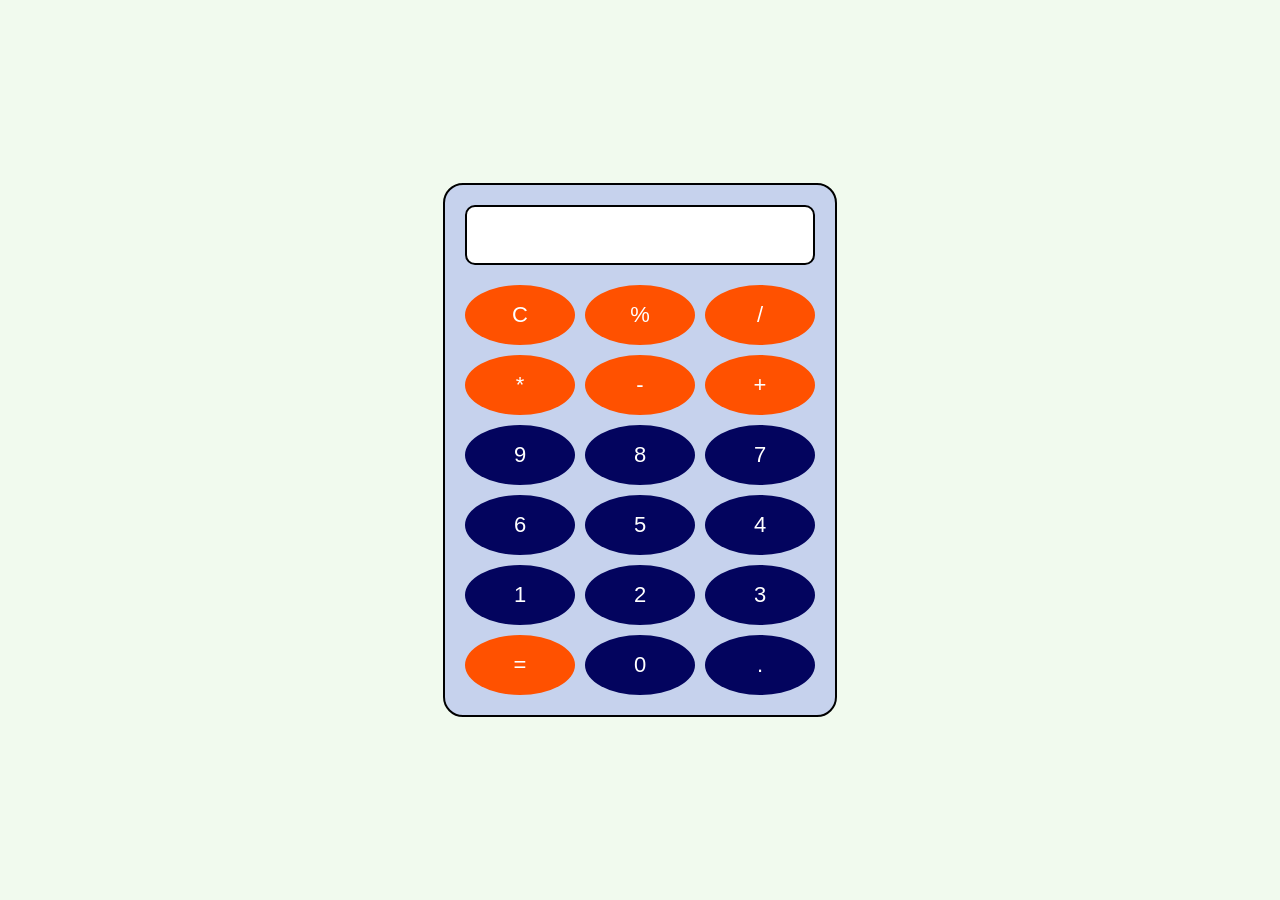
<file: calculator/index.html>
<!DOCTYPE html>
<html lang="en">
<head>
    <meta charset="UTF-8">
    <meta name="viewport" content="width=device-width, initial-scale=1.0">
    <title>Calculator</title>
    <link rel="stylesheet" href="style.css">
</head>
<body>
    <div class="box">
        <div class="inp">
            <input type="text" readonly id="input">
        </div>
        <div class="btn">
            <button onclick="clearDisplay()" id="b">C</button>
            <button onclick="dappend('%')" id="b">%</button>
            <button onclick="dappend('/')" id="b">/</button>
            <button onclick="dappend('*')" id="b">*</button>
            <button onclick="dappend('-')" id="b">-</button>
            <button onclick="dappend('+')" id="b">+</button>
            <button onclick="dappend('9')">9</button>
            <button onclick="dappend('8')">8</button>
            <button onclick="dappend('7')">7</button>
            <button onclick="dappend('6')">6</button>
            <button onclick="dappend('5')">5</button>
            <button onclick="dappend('4')">4</button>
            <button onclick="dappend('1')">1</button>
            <button onclick="dappend('2')">2</button>
            <button onclick="dappend('3')">3</button>
            <button onclick="res()" id="b">=</button>
            <button onclick="dappend('0')">0</button>
            <button onclick="dappend('.')">.</button>
        </div>

    </div>
    <script src="script.js">
        console.log("JS Loaded");
    </script>
</body>
</html>
</file>
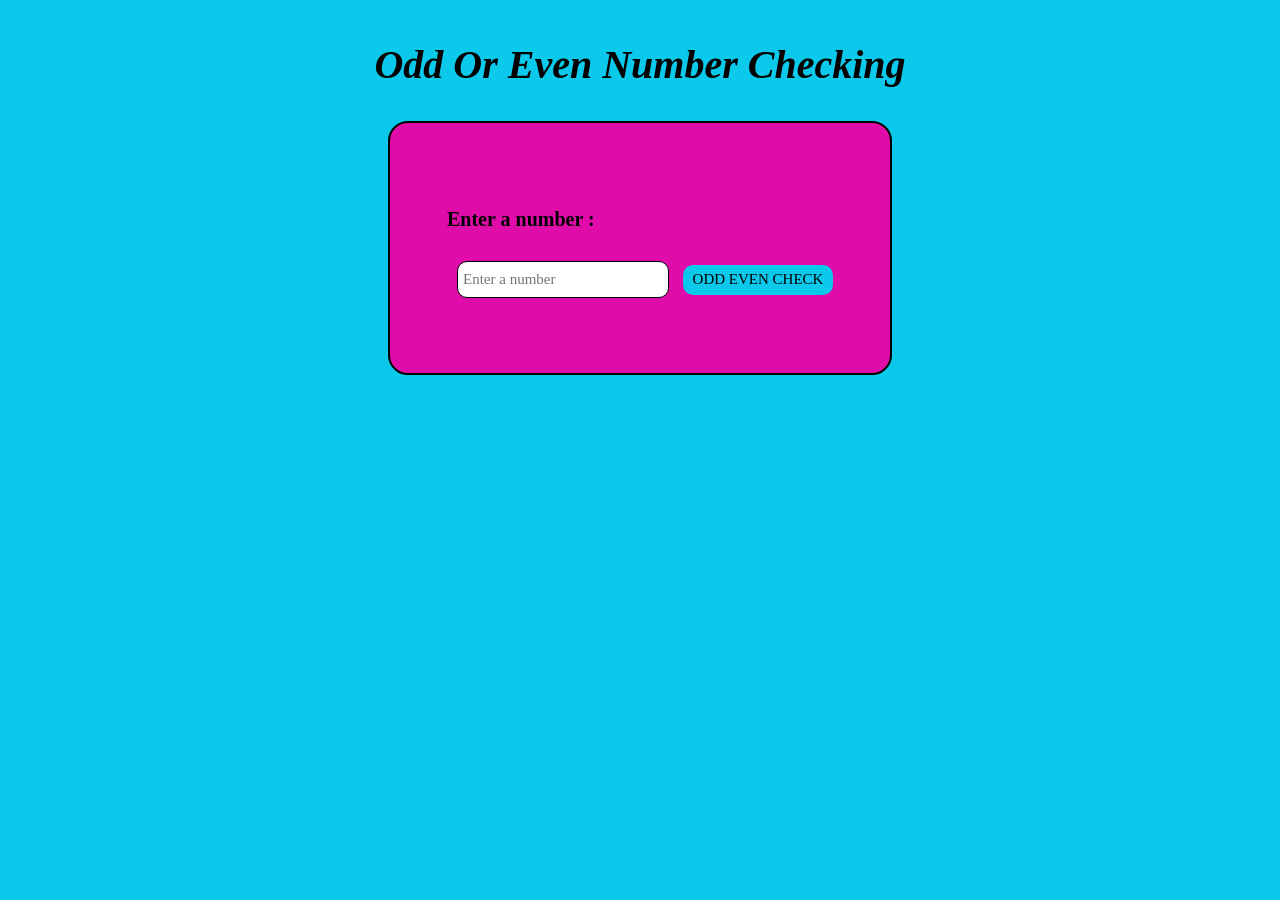
<file: odd_Even/index.html>
<!DOCTYPE html>
<html lang="en">
<head>
    <meta charset="UTF-8">
    <meta name="viewport" content="width=device-width, initial-scale=1.0">
    <title>Odd Even</title>
    <style>
        body{
            background-color:rgb(11, 201, 235);
            display:flex;
            flex-direction:column;
            align-items:center;
            justify-content:center;
        }
        h2{
            font-family:Cambria, Cochin, Georgia, Times, 'Times New Roman', serif;
            font-style:italic;
            font-weight:bolder;
            font-size:40px;
        }
        .box{
            width:500px;
            height:250px;
            background-color:rgb(223, 12, 170);
            border:2px solid black;
            border-radius:20px;
            display:flex;
            flex-direction:column;
            align-items:center;
            justify-content:center;
        }
        .box p{
            font-family:Cambria, Cochin, Georgia, Times, 'Times New Roman', serif;
            font-size:20px;
            font-weight:bolder;
        }
        .box input{
            height:25px;
            width:200px;
            border:none;
            border:1px solid black;
            border-radius:10px;
            margin:10px;
            padding:5px;
            font-size:15px;
            font-family:Cambria, Cochin, Georgia, Times, 'Times New Roman', serif;

        }
        .box button{
            height:30px;
            width:150px;
            border:none;
            border-radius:10px;
            background-color:rgb(11, 201, 235);
            font-size:15px;
            font-family:Cambria, Cochin, Georgia, Times, 'Times New Roman', serif;
            cursor:pointer;
        }
        .box button:hover{
            background-color:rgb(12, 223, 40);
            color:white;
        }
    </style>
</head>
<body>
    <div>
        <h2>Odd Or Even Number Checking</h2>
    </div>
    <div class="box">
        <form name="oddeven">
            <p>Enter a number :</p>
            <input type="number" id="n1" placeholder="Enter a number" required>
            <button onclick="Check()">ODD EVEN CHECK</button>
        </form>
    </div>
    <script src="script.js"></script>
</body>
</html>
</file>
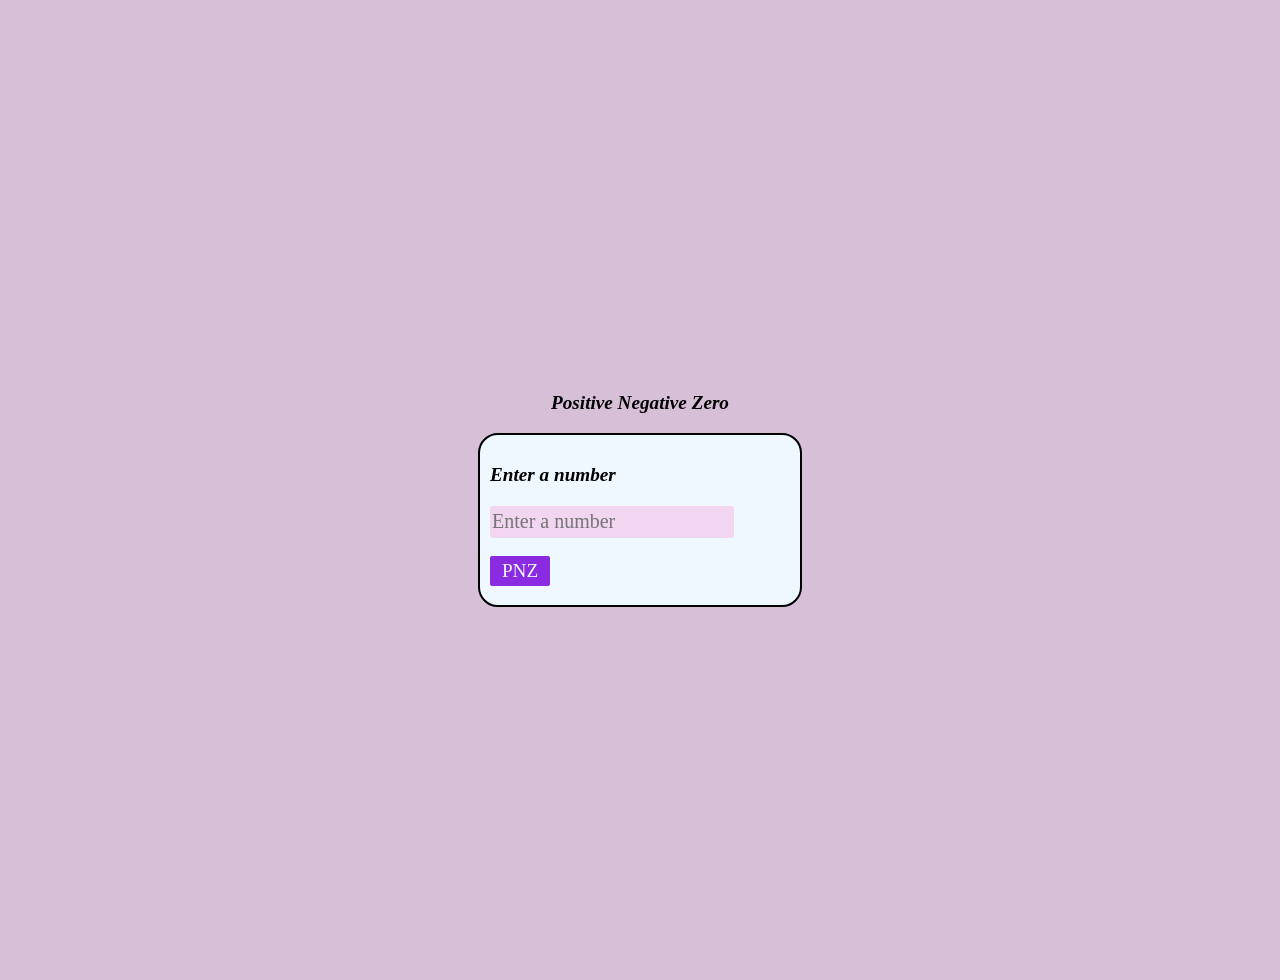
<file: PNZ/index.html>
<!DOCTYPE html>
<html lang="en">
<head>
    <meta charset="UTF-8">
    <meta name="viewport" content="width=device-width, initial-scale=1.0">
    <title>PNZ</title>
    <link rel="stylesheet" href="style.css">
</head>
<body>
    <div class="head">
        <p>Positive Negative Zero</p>
    </div>
    <div class="box">
        <form name="f1">
            <p>Enter a number</p>
            <input type="number" required placeholder="Enter a number" id="num">
            <br><br>
            <button onclick="pnz()">PNZ</button>
        </form>
    </div>
    <script src="script.js"></script>
</body>
</html>
</file>
<file: calculator/style.css>
body{
    height:100vh;
    margin:0;
    display:flex;
    justify-content:center;
    align-items:center;
    background-color:#f1faee;
}
.box{
    width:350px;
    background-color:#c6d2ed;
    border:2px solid black;
    border-radius:20px;
    padding:20px;
}
#b{
    background-color:rgb(255, 81, 0);
}
#b:hover{
    background-color:rgb(235, 8, 8);
}
#b:active{
    background-color:rgb(255, 0, 0);
}
.inp input{
    width:100%;
    height:60px;
    font-size:24px;
    text-align:right;
    border:2px solid black;
    border-radius:10px;
    box-sizing:border-box;
}

.btn{
    margin-top:20px;
    display:grid;
    grid-template-columns:repeat(3,1fr);
    gap:10px;
}

.btn button{
    height:60px;
    background-color:#03045e;
    color:white;
    font-size:22px;
    border:none;
    border-radius:50%;
    cursor:pointer;
}

.btn button:hover{
    background-color:#0077b6;
}

.btn button:active{
    background-color:#03045e;
}
</file>
<file: PNZ/style.css>
body{
    height: 100vh;
    background-color: thistle;
    padding: 20px;
    margin: 20px;
    display: flex;
    flex-direction: column;
    justify-content: center;
    align-items: center;
}
.head p{
    font-family: Cambria, Cochin, Georgia, Times, 'Times New Roman', serif;
    font-size:larger;
    font-weight: bolder;
    font-style: italic;
}
.box{
    padding: 10px;
    height: 150px;
    width: 300px;
    background-color: aliceblue;
    border: 2px solid black;
    border-radius: 20px;
    box-sizing: content-box;
}
.box p{
    font-family: Cambria, Cochin, Georgia, Times, 'Times New Roman', serif;
    font-size:larger;
    font-weight: bolder;
    font-style: italic;
}
.box input{
    font-family: Cambria, Cochin, Georgia, Times, 'Times New Roman', serif;
    font-size: 20px;
    border: none;
    border-radius: 3px;
    background-color: rgb(241, 213, 241);
    height: 30px;
    gap: 20px;
}
.box button{
    display: flex;
    flex-direction: column;
    justify-content: center;
    align-items: center;
    height: 30px;
    width: 60px;
    gap: 20px;
    border:none;
    border-radius: 2px;
    background-color: blueviolet;
    color:aliceblue;
    font-family:Cambria, Cochin, Georgia, Times, 'Times New Roman', serif;
    font-size: larger;
}
.box button:hover{
    background-color: rgb(73, 0, 141);
}
.box button:active{
    background-color:blueviolet;
}
</file>
